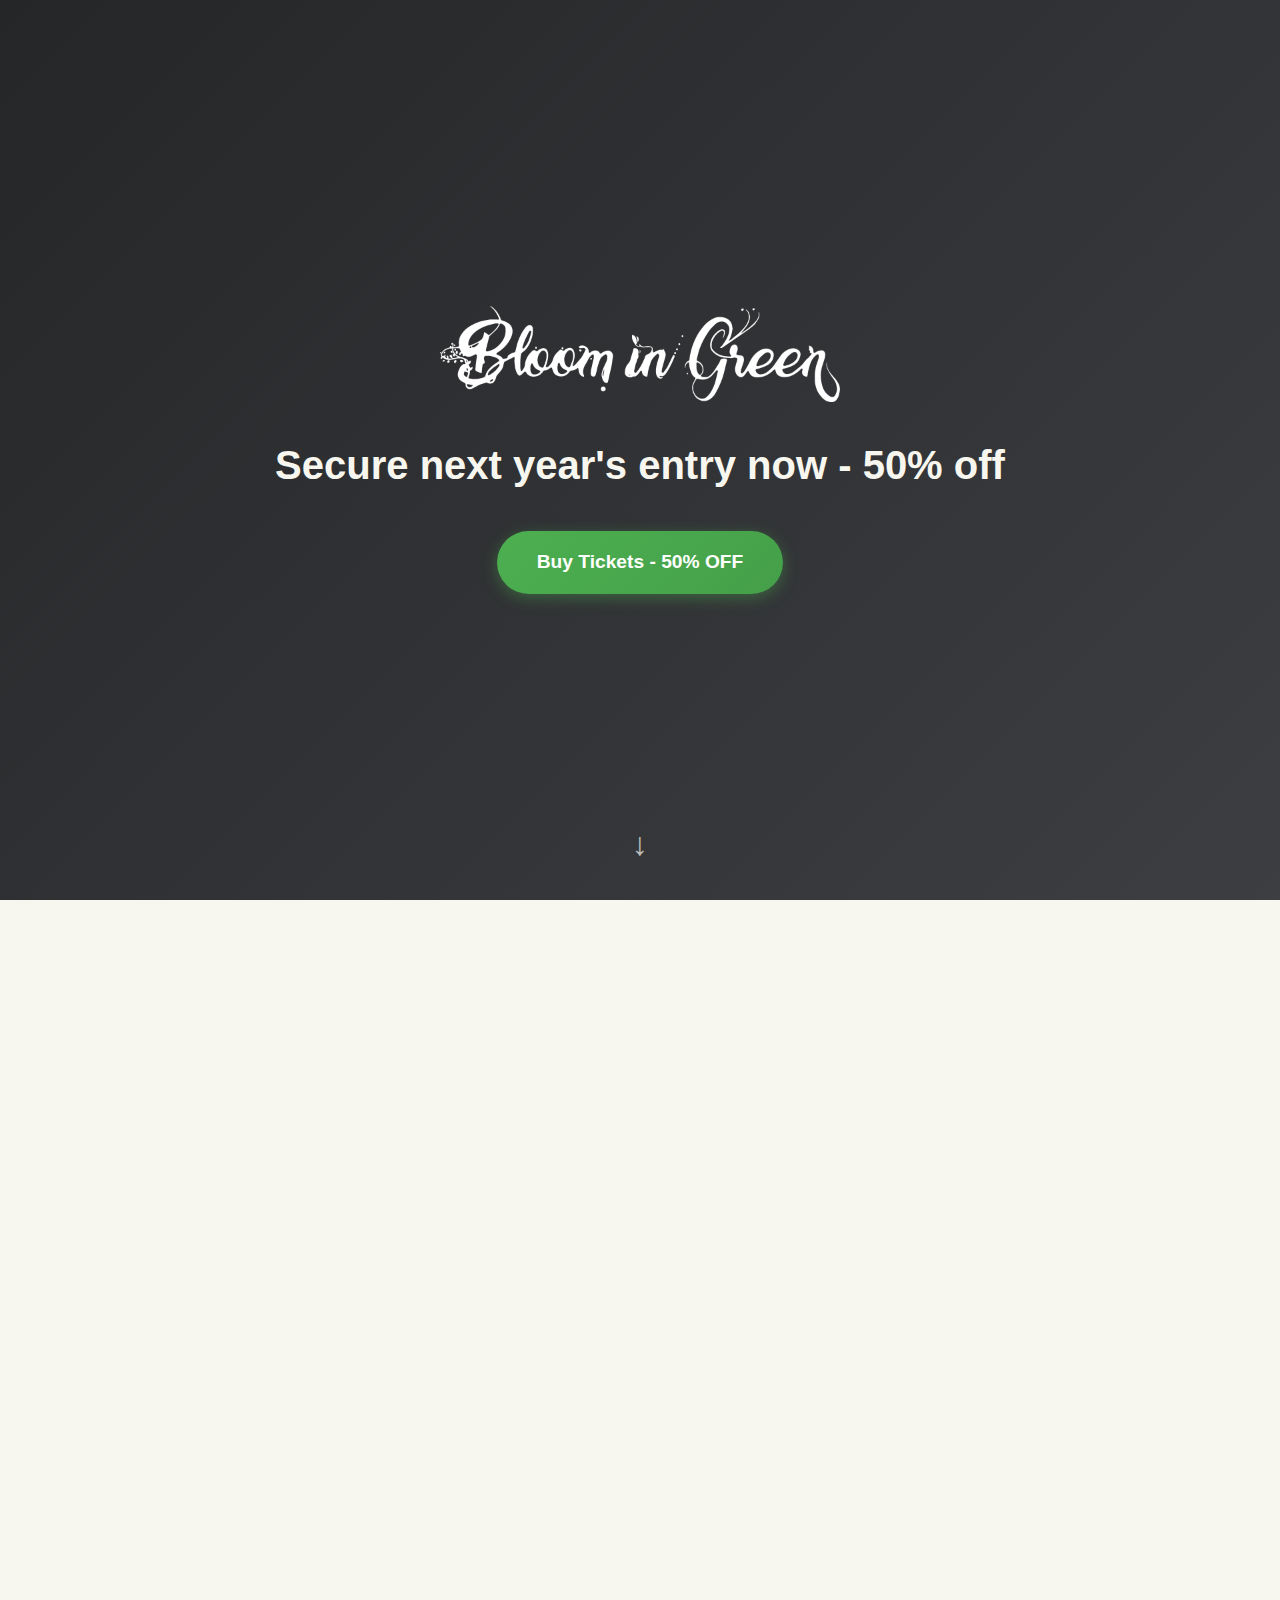
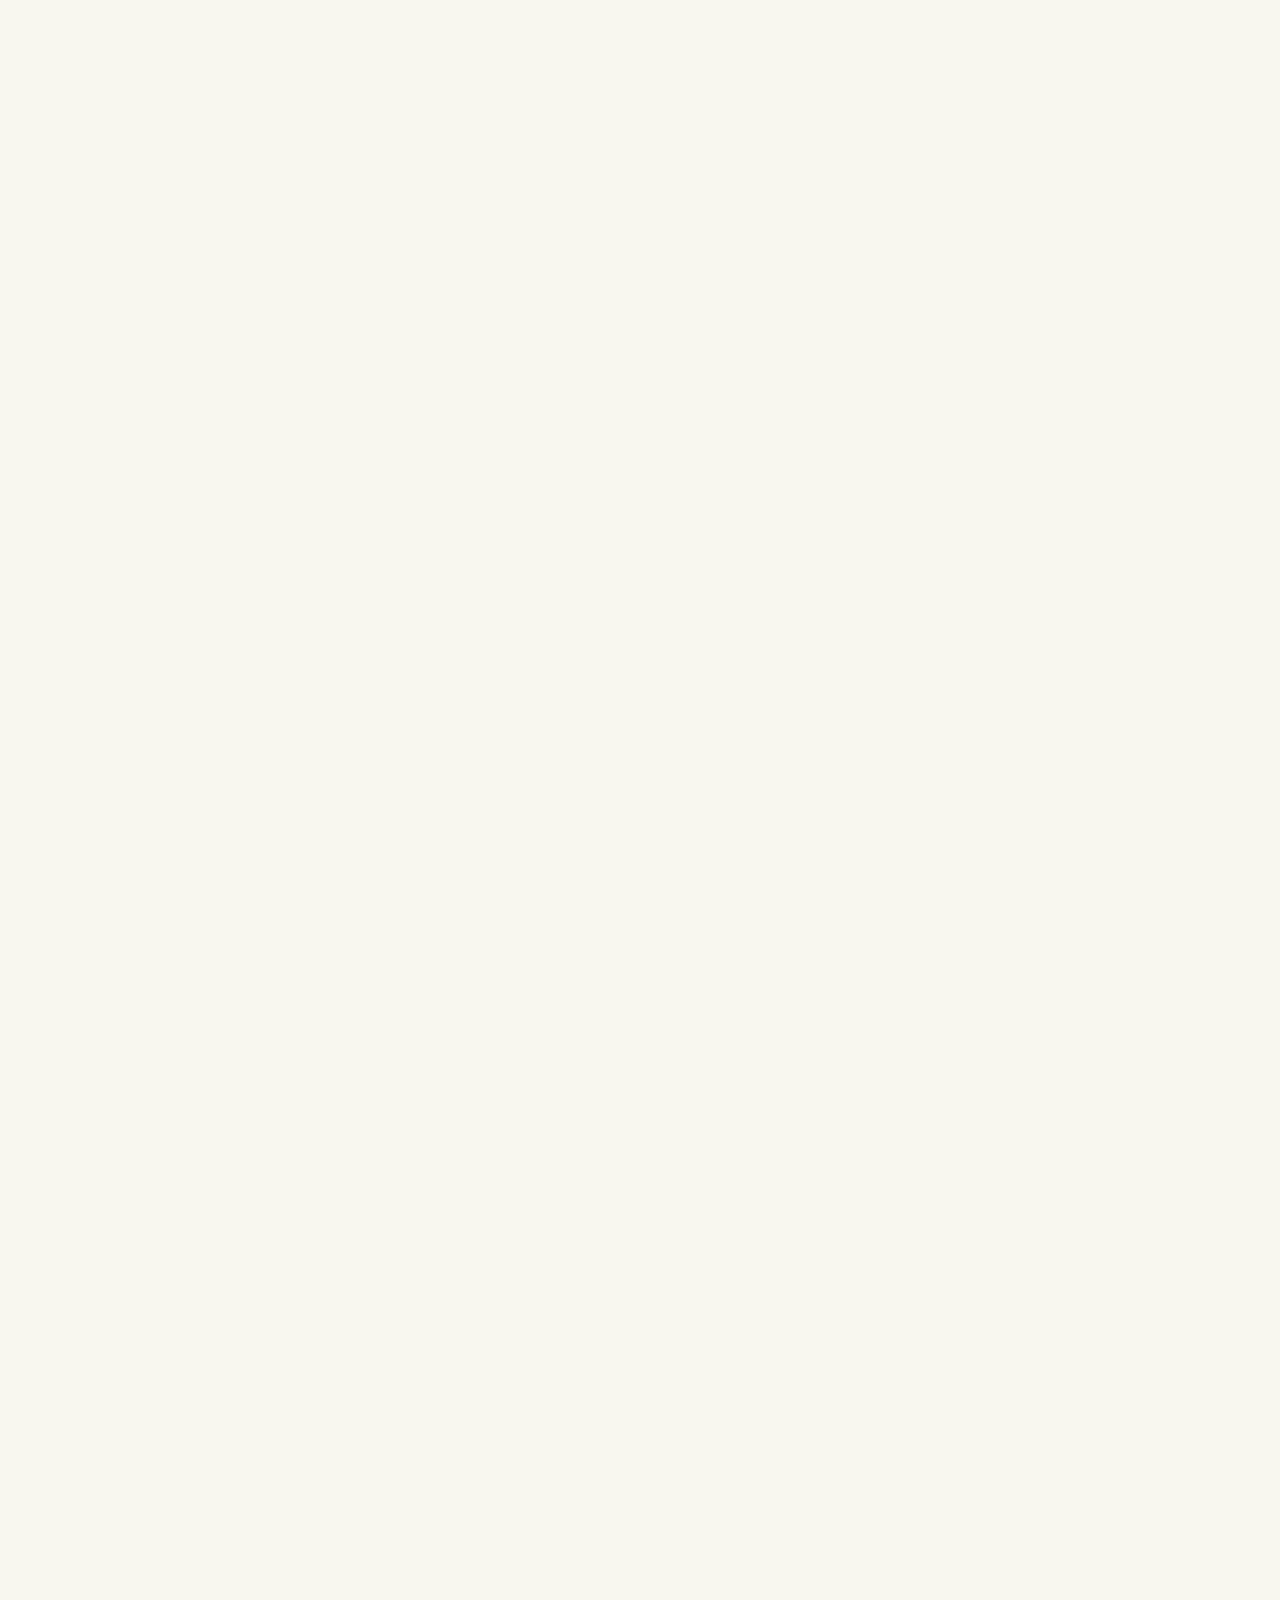
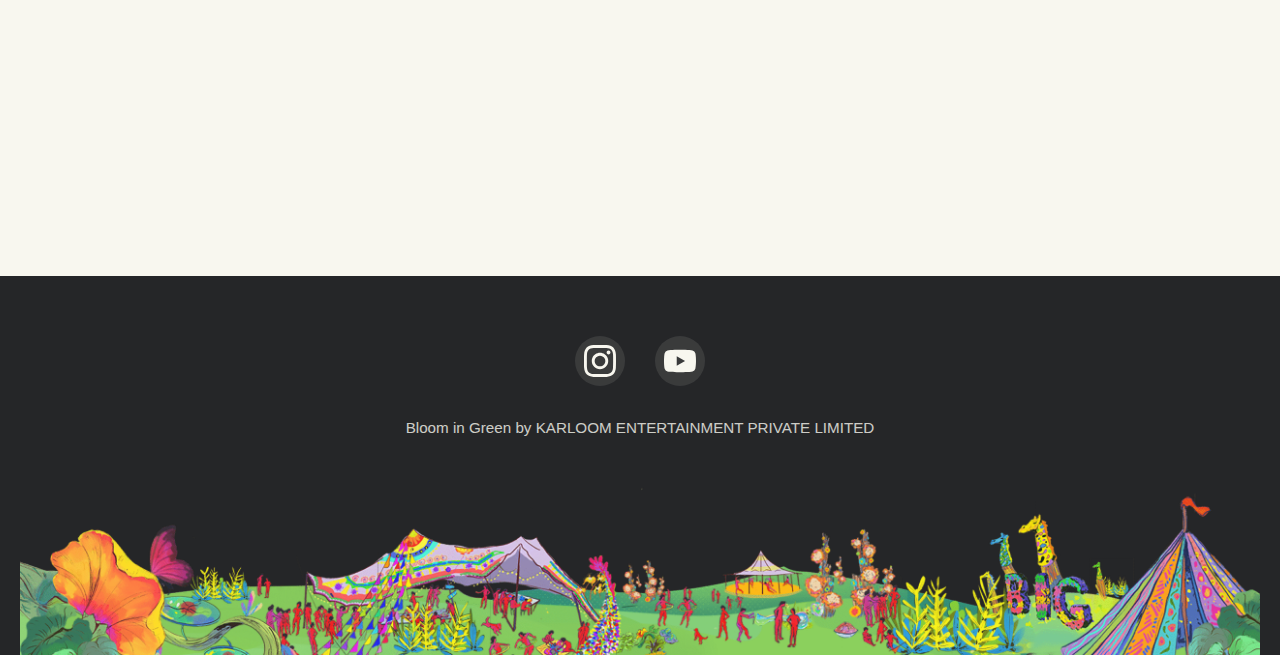
<file: index.html>
<!DOCTYPE html>
<html lang="en">

<head>
    <meta charset="UTF-8">
    <meta name="viewport" content="width=device-width, initial-scale=1.0">
    <meta name="description"
        content="Bloom In Green - India's Biggest Transformational Festival. A space where music, movement, and community weave together in harmony.">

    <!-- Open Graph / Facebook -->
    <meta property="og:type" content="website">
    <meta property="og:title" content="Bloom In Green Festival">
    <meta property="og:description"
        content="India's Biggest Transformational Festival - A space where music, movement, and community weave together in harmony.">
    <meta property="og:image" content="img/meta/02340978-1.webp">

    <!-- Twitter -->
    <meta name="twitter:card" content="summary_large_image">
    <meta name="twitter:title" content="Bloom In Green Festival">
    <meta name="twitter:description"
        content="India's Biggest Transformational Festival - A space where music, movement, and community weave together in harmony.">
    <meta name="twitter:image" content="img/meta/02340978-1.webp">
    <title>Bloom In Green Festival</title>
    <link rel="stylesheet" href="styles.css">
</head>

<body>
    <!-- Hero Section -->
    <section id="hero">
        <div class="hero-content">
            <img src="img/logo-white.png" alt="Bloom In Green Logo" class="logo">
            <h1 class="tagline">Secure next year's entry now - 50% off</h1>
            <a href="https://smartpay.easebuzz.in/237343/9913297fb8664f80a333c4827f8595be" class="cta-button"
                target="_blank" rel="noopener noreferrer">
                Buy Tickets - 50% OFF
            </a>
        </div>
        <div class="scroll-indicator">
            <span>↓</span>
        </div>
    </section>

    <!-- About Section -->
    <section id="about">
        <div class="container">
            <h2>Welcome to Bloom In Green 7.0</h2>
            <p class="intro">We are India's Biggest Transformational Festival</p>
            <p class="description">
                Step into a space where music, movement, and community weave together in harmony.
                Here, we gather to create, express, connect and bloom.
            </p>
            <p class="description">
                BIG is more than a festival; it's an imaginative, open society where people come as they are,
                and leave with deeper bonds, cherished memories, and a renewed connection to nature and self.
            </p>
        </div>
    </section>

    <!-- Tickets Section -->
    <section id="tickets">
        <div class="container">
            <h2>Get Your Tickets Now</h2>
            <div class="ticket-card">
                <h3>Bloom In Green 7.0</h3>
                <p class="discount">Special Offer: 50% OFF</p>
                <div class="pricing">
                    <p class="original-price">₹9,998</p>
                    <p class="discounted-price">₹4,999</p>
                </div>
                <p class="ticket-info">Limited time offer - Don't miss out on this transformational experience!</p>
                <a href="https://smartpay.easebuzz.in/237343/9913297fb8664f80a333c4827f8595be" class="cta-button-large"
                    target="_blank" rel="noopener noreferrer">
                    Book Now
                </a>
            </div>
        </div>
    </section>

    <!-- Gallery Section -->
    <section id="gallery">
        <div class="container">
            <h2>Experience the Magic</h2>
            <div class="gallery-grid">
                <div class="gallery-item" data-src="img/gallery/02340683-1.png">
                    <img src="img/gallery/02340683-1.png" alt="Bloom In Green Festival moment" loading="lazy">
                </div>
                <div class="gallery-item" data-src="img/gallery/02340902-1.png">
                    <img src="img/gallery/02340902-1.png" alt="Bloom In Green Festival moment" loading="lazy">
                </div>
                <div class="gallery-item" data-src="img/gallery/02340957-1.png">
                    <img src="img/gallery/02340957-1.png" alt="Bloom In Green Festival moment" loading="lazy">
                </div>
                <div class="gallery-item" data-src="img/gallery/02340978-1.png">
                    <img src="img/gallery/02340978-1.png" alt="Bloom In Green Festival moment" loading="lazy">
                </div>
                <div class="gallery-item" data-src="img/gallery/02341144-1.png">
                    <img src="img/gallery/02341144-1.png" alt="Bloom In Green Festival moment" loading="lazy">
                </div>
                <div class="gallery-item" data-src="img/gallery/02341180-1.png">
                    <img src="img/gallery/02341180-1.png" alt="Bloom In Green Festival moment" loading="lazy">
                </div>
                <div class="gallery-item" data-src="img/gallery/02341207-1.png">
                    <img src="img/gallery/02341207-1.png" alt="Bloom In Green Festival moment" loading="lazy">
                </div>
                <div class="gallery-item" data-src="img/gallery/02341338-1.png">
                    <img src="img/gallery/02341338-1.png" alt="Bloom In Green Festival moment" loading="lazy">
                </div>
                <div class="gallery-item" data-src="img/gallery/02341456-1.png">
                    <img src="img/gallery/02341456-1.png" alt="Bloom In Green Festival moment" loading="lazy">
                </div>
                <div class="gallery-item" data-src="img/gallery/02341461-1.png">
                    <img src="img/gallery/02341461-1.png" alt="Bloom In Green Festival moment" loading="lazy">
                </div>
                <div class="gallery-item" data-src="img/gallery/02341464-1.png">
                    <img src="img/gallery/02341464-1.png" alt="Bloom In Green Festival moment" loading="lazy">
                </div>
                <div class="gallery-item" data-src="img/gallery/02341686-1.png">
                    <img src="img/gallery/02341686-1.png" alt="Bloom In Green Festival moment" loading="lazy">
                </div>
            </div>
        </div>
    </section>

    <!-- Footer -->
    <footer id="footer">
        <div class="container">
            <div class="social-links">
                <a href="https://www.instagram.com/bloomingreenfestival/" target="_blank" rel="noopener noreferrer"
                    aria-label="Instagram">
                    <svg width="32" height="32" viewBox="0 0 24 24" fill="none" xmlns="http://www.w3.org/2000/svg">
                        <path
                            d="M12 2.163c3.204 0 3.584.012 4.85.07 3.252.148 4.771 1.691 4.919 4.919.058 1.265.069 1.645.069 4.849 0 3.205-.012 3.584-.069 4.849-.149 3.225-1.664 4.771-4.919 4.919-1.266.058-1.644.07-4.85.07-3.204 0-3.584-.012-4.849-.07-3.26-.149-4.771-1.699-4.919-4.92-.058-1.265-.07-1.644-.07-4.849 0-3.204.013-3.583.07-4.849.149-3.227 1.664-4.771 4.919-4.919 1.266-.057 1.645-.069 4.849-.069zm0-2.163c-3.259 0-3.667.014-4.947.072-4.358.2-6.78 2.618-6.98 6.98-.059 1.281-.073 1.689-.073 4.948 0 3.259.014 3.668.072 4.948.2 4.358 2.618 6.78 6.98 6.98 1.281.058 1.689.072 4.948.072 3.259 0 3.668-.014 4.948-.072 4.354-.2 6.782-2.618 6.979-6.98.059-1.28.073-1.689.073-4.948 0-3.259-.014-3.667-.072-4.947-.196-4.354-2.617-6.78-6.979-6.98-1.281-.059-1.69-.073-4.949-.073zm0 5.838c-3.403 0-6.162 2.759-6.162 6.162s2.759 6.163 6.162 6.163 6.162-2.759 6.162-6.163c0-3.403-2.759-6.162-6.162-6.162zm0 10.162c-2.209 0-4-1.79-4-4 0-2.209 1.791-4 4-4s4 1.791 4 4c0 2.21-1.791 4-4 4zm6.406-11.845c-.796 0-1.441.645-1.441 1.44s.645 1.44 1.441 1.44c.795 0 1.439-.645 1.439-1.44s-.644-1.44-1.439-1.44z"
                            fill="currentColor" />
                    </svg>
                </a>
                <a href="https://www.youtube.com/@bloomingreenfestival8620" target="_blank" rel="noopener noreferrer"
                    aria-label="YouTube">
                    <svg width="32" height="32" viewBox="0 0 24 24" fill="none" xmlns="http://www.w3.org/2000/svg">
                        <path
                            d="M23.498 6.186a3.016 3.016 0 0 0-2.122-2.136C19.505 3.545 12 3.545 12 3.545s-7.505 0-9.377.505A3.017 3.017 0 0 0 .502 6.186C0 8.07 0 12 0 12s0 3.93.502 5.814a3.016 3.016 0 0 0 2.122 2.136c1.871.505 9.376.505 9.376.505s7.505 0 9.377-.505a3.015 3.015 0 0 0 2.122-2.136C24 15.93 24 12 24 12s0-3.93-.502-5.814zM9.545 15.568V8.432L15.818 12l-6.273 3.568z"
                            fill="currentColor" />
                    </svg>
                </a>
            </div>
            <p class="company-info">Bloom in Green by KARLOOM ENTERTAINMENT PRIVATE LIMITED</p>
        </div>
        <div class="footer-image">
            <img src="img/bottom-scaled.png" alt="Decorative footer" loading="lazy">
        </div>
    </footer>

    <!-- Lightbox Modal -->
    <div id="lightbox" class="lightbox">
        <span class="close">&times;</span>
        <img class="lightbox-content" id="lightbox-img" alt="Gallery image">
        <div class="lightbox-nav">
            <button class="prev" aria-label="Previous image">&#10094;</button>
            <button class="next" aria-label="Next image">&#10095;</button>
        </div>
    </div>

    <script src="script.js"></script>
</body>

</html>
</file>
<file: styles.css>
/* Reset and Base Styles */
* {
    margin: 0;
    padding: 0;
    box-sizing: border-box;
}

html {
    scroll-behavior: smooth;
}

body {
    font-family: -apple-system, BlinkMacSystemFont, 'Segoe UI', Roboto, Oxygen, Ubuntu, Cantarell, sans-serif;
    line-height: 1.6;
    color: rgb(37, 38, 40);
    background-color: rgb(248, 247, 239);
}

/* Container */
.container {
    max-width: 1200px;
    margin: 0 auto;
    padding: 0 20px;
}

/* Hero Section */
#hero {
    min-height: 100vh;
    display: flex;
    flex-direction: column;
    justify-content: center;
    align-items: center;
    background: linear-gradient(135deg, rgb(37, 38, 40) 0%, rgb(60, 62, 65) 100%);
    color: rgb(248, 247, 239);
    text-align: center;
    padding: 40px 20px;
    position: relative;
}

.hero-content {
    z-index: 2;
}

.logo {
    max-width: 280px;
    width: 80%;
    height: auto;
    margin-bottom: 30px;
    animation: fadeInDown 1s ease-out;
}

.tagline {
    font-size: clamp(1.5rem, 5vw, 2.5rem);
    font-weight: 700;
    margin-bottom: 40px;
    line-height: 1.3;
    animation: fadeInUp 1s ease-out 0.3s both;
}

.cta-button {
    display: inline-block;
    padding: 16px 40px;
    background: linear-gradient(135deg, #4CAF50, #45a049);
    color: white;
    text-decoration: none;
    font-size: 1.2rem;
    font-weight: 600;
    border-radius: 50px;
    transition: all 0.3s ease;
    box-shadow: 0 4px 15px rgba(76, 175, 80, 0.4);
    animation: fadeInUp 1s ease-out 0.6s both;
    min-width: 200px;
    text-align: center;
}

.cta-button:hover,
.cta-button:focus {
    transform: translateY(-3px);
    box-shadow: 0 6px 20px rgba(76, 175, 80, 0.6);
    background: linear-gradient(135deg, #45a049, #4CAF50);
}

.cta-button:active {
    transform: translateY(-1px);
}

.scroll-indicator {
    position: absolute;
    bottom: 30px;
    animation: bounce 2s infinite;
}

.scroll-indicator span {
    font-size: 2rem;
    color: rgb(248, 247, 239);
    opacity: 0.7;
}

/* About Section */
#about {
    padding: 80px 20px;
    background-color: rgb(248, 247, 239);
}

#about h2 {
    font-size: clamp(2rem, 6vw, 3rem);
    margin-bottom: 20px;
    text-align: center;
    color: rgb(37, 38, 40);
}

#about .intro {
    font-size: clamp(1.2rem, 4vw, 1.5rem);
    font-weight: 600;
    text-align: center;
    margin-bottom: 30px;
    color: rgb(37, 38, 40);
}

#about .description {
    font-size: clamp(1rem, 3vw, 1.2rem);
    max-width: 800px;
    margin: 0 auto 20px;
    text-align: center;
    line-height: 1.8;
    color: rgb(60, 62, 65);
}

/* Tickets Section */
#tickets {
    padding: 80px 20px;
    background: linear-gradient(135deg, rgb(37, 38, 40) 0%, rgb(50, 52, 55) 100%);
    color: rgb(248, 247, 239);
}

#tickets h2 {
    font-size: clamp(2rem, 6vw, 3rem);
    margin-bottom: 40px;
    text-align: center;
}

.ticket-card {
    max-width: 600px;
    margin: 0 auto;
    background: rgba(248, 247, 239, 0.1);
    padding: 40px 30px;
    border-radius: 20px;
    text-align: center;
    backdrop-filter: blur(10px);
    border: 2px solid rgba(248, 247, 239, 0.2);
}

.ticket-card h3 {
    font-size: clamp(1.5rem, 5vw, 2rem);
    margin-bottom: 15px;
}

.discount {
    font-size: clamp(1.8rem, 6vw, 2.5rem);
    font-weight: 700;
    color: #4CAF50;
    margin-bottom: 20px;
}

.pricing {
    display: flex;
    align-items: center;
    justify-content: center;
    gap: 20px;
    margin-bottom: 25px;
    flex-wrap: wrap;
}

.original-price {
    font-size: clamp(1.2rem, 4vw, 1.5rem);
    color: rgba(248, 247, 239, 0.5);
    text-decoration: line-through;
    font-weight: 400;
}

.discounted-price {
    font-size: clamp(2rem, 7vw, 3rem);
    font-weight: 700;
    color: #4CAF50;
    text-shadow: 0 2px 10px rgba(76, 175, 80, 0.3);
}

.ticket-info {
    font-size: clamp(1rem, 3vw, 1.1rem);
    margin-bottom: 30px;
    opacity: 0.9;
}

.cta-button-large {
    display: inline-block;
    padding: 18px 50px;
    background: linear-gradient(135deg, #4CAF50, #45a049);
    color: white;
    text-decoration: none;
    font-size: 1.3rem;
    font-weight: 600;
    border-radius: 50px;
    transition: all 0.3s ease;
    box-shadow: 0 4px 15px rgba(76, 175, 80, 0.4);
    min-width: 220px;
    text-align: center;
}

.cta-button-large:hover,
.cta-button-large:focus {
    transform: translateY(-3px);
    box-shadow: 0 6px 20px rgba(76, 175, 80, 0.6);
    background: linear-gradient(135deg, #45a049, #4CAF50);
}

.cta-button-large:active {
    transform: translateY(-1px);
}

/* Gallery Section */
#gallery {
    padding: 80px 20px;
    background-color: rgb(248, 247, 239);
}

#gallery h2 {
    font-size: clamp(2rem, 6vw, 3rem);
    margin-bottom: 50px;
    text-align: center;
    color: rgb(37, 38, 40);
}

.gallery-grid {
    display: grid;
    grid-template-columns: 1fr;
    gap: 20px;
    max-width: 1200px;
    margin: 0 auto;
}

.gallery-item {
    position: relative;
    overflow: hidden;
    border-radius: 12px;
    cursor: pointer;
    aspect-ratio: 1;
    box-shadow: 0 4px 10px rgba(0, 0, 0, 0.1);
    transition: transform 0.3s ease, box-shadow 0.3s ease;
}

.gallery-item:hover {
    transform: scale(1.03);
    box-shadow: 0 8px 20px rgba(0, 0, 0, 0.2);
}

.gallery-item img {
    width: 100%;
    height: 100%;
    object-fit: cover;
    display: block;
    transition: transform 0.3s ease;
}

.gallery-item:hover img {
    transform: scale(1.1);
}

/* Footer */
#footer {
    background: rgb(37, 38, 40);
    color: rgb(248, 247, 239);
    padding: 60px 20px 0;
}

.social-links {
    display: flex;
    justify-content: center;
    gap: 30px;
    margin-bottom: 30px;
}

.social-links a {
    color: rgb(248, 247, 239);
    transition: all 0.3s ease;
    display: flex;
    align-items: center;
    justify-content: center;
    width: 50px;
    height: 50px;
    border-radius: 50%;
    background: rgba(248, 247, 239, 0.1);
}

.social-links a:hover {
    color: #4CAF50;
    background: rgba(248, 247, 239, 0.2);
    transform: translateY(-3px);
}

.company-info {
    text-align: center;
    font-size: 0.95rem;
    margin-bottom: 40px;
    opacity: 0.8;
}

.footer-image {
    width: 100%;
    margin: 0;
    line-height: 0;
}

.footer-image img {
    width: 100%;
    height: auto;
    display: block;
}

/* Lightbox */
.lightbox {
    display: none;
    position: fixed;
    z-index: 1000;
    left: 0;
    top: 0;
    width: 100%;
    height: 100%;
    background-color: rgba(0, 0, 0, 0.95);
    animation: fadeIn 0.3s ease;
}

.lightbox.active {
    display: flex;
    justify-content: center;
    align-items: center;
}

.lightbox-content {
    max-width: 90%;
    max-height: 85vh;
    object-fit: contain;
    animation: zoomIn 0.3s ease;
}

.close {
    position: absolute;
    top: 20px;
    right: 35px;
    color: white;
    font-size: 40px;
    font-weight: bold;
    cursor: pointer;
    z-index: 1001;
    transition: color 0.3s ease;
    width: 50px;
    height: 50px;
    display: flex;
    align-items: center;
    justify-content: center;
}

.close:hover,
.close:focus {
    color: #4CAF50;
}

.lightbox-nav button {
    position: absolute;
    top: 50%;
    transform: translateY(-50%);
    background: rgba(255, 255, 255, 0.2);
    color: white;
    border: none;
    font-size: 30px;
    padding: 15px 20px;
    cursor: pointer;
    transition: all 0.3s ease;
    border-radius: 5px;
    min-width: 50px;
    min-height: 50px;
}

.lightbox-nav button:hover {
    background: rgba(255, 255, 255, 0.3);
}

.lightbox-nav .prev {
    left: 20px;
}

.lightbox-nav .next {
    right: 20px;
}

/* Animations */
@keyframes fadeInDown {
    from {
        opacity: 0;
        transform: translateY(-30px);
    }
    to {
        opacity: 1;
        transform: translateY(0);
    }
}

@keyframes fadeInUp {
    from {
        opacity: 0;
        transform: translateY(30px);
    }
    to {
        opacity: 1;
        transform: translateY(0);
    }
}

@keyframes bounce {
    0%, 20%, 50%, 80%, 100% {
        transform: translateY(0);
    }
    40% {
        transform: translateY(-10px);
    }
    60% {
        transform: translateY(-5px);
    }
}

@keyframes fadeIn {
    from {
        opacity: 0;
    }
    to {
        opacity: 1;
    }
}

@keyframes zoomIn {
    from {
        transform: scale(0.8);
        opacity: 0;
    }
    to {
        transform: scale(1);
        opacity: 1;
    }
}

/* Tablet Styles */
@media (min-width: 600px) {
    .gallery-grid {
        grid-template-columns: repeat(2, 1fr);
        gap: 25px;
    }
    
    .logo {
        max-width: 350px;
    }
}

/* Desktop Styles */
@media (min-width: 900px) {
    .gallery-grid {
        grid-template-columns: repeat(3, 1fr);
        gap: 30px;
    }
    
    .logo {
        max-width: 400px;
    }
    
    #about,
    #tickets,
    #gallery {
        padding: 100px 40px;
    }
    
    #hero {
        padding: 60px 40px;
    }
}

@media (min-width: 1200px) {
    .gallery-grid {
        grid-template-columns: repeat(4, 1fr);
    }
}

/* Touch-friendly improvements for mobile */
@media (hover: none) and (pointer: coarse) {
    .cta-button,
    .cta-button-large {
        min-height: 50px;
    }
    
    .social-links a {
        width: 55px;
        height: 55px;
    }
    
    .lightbox-nav button {
        min-width: 60px;
        min-height: 60px;
        font-size: 35px;
    }
}
</file>
